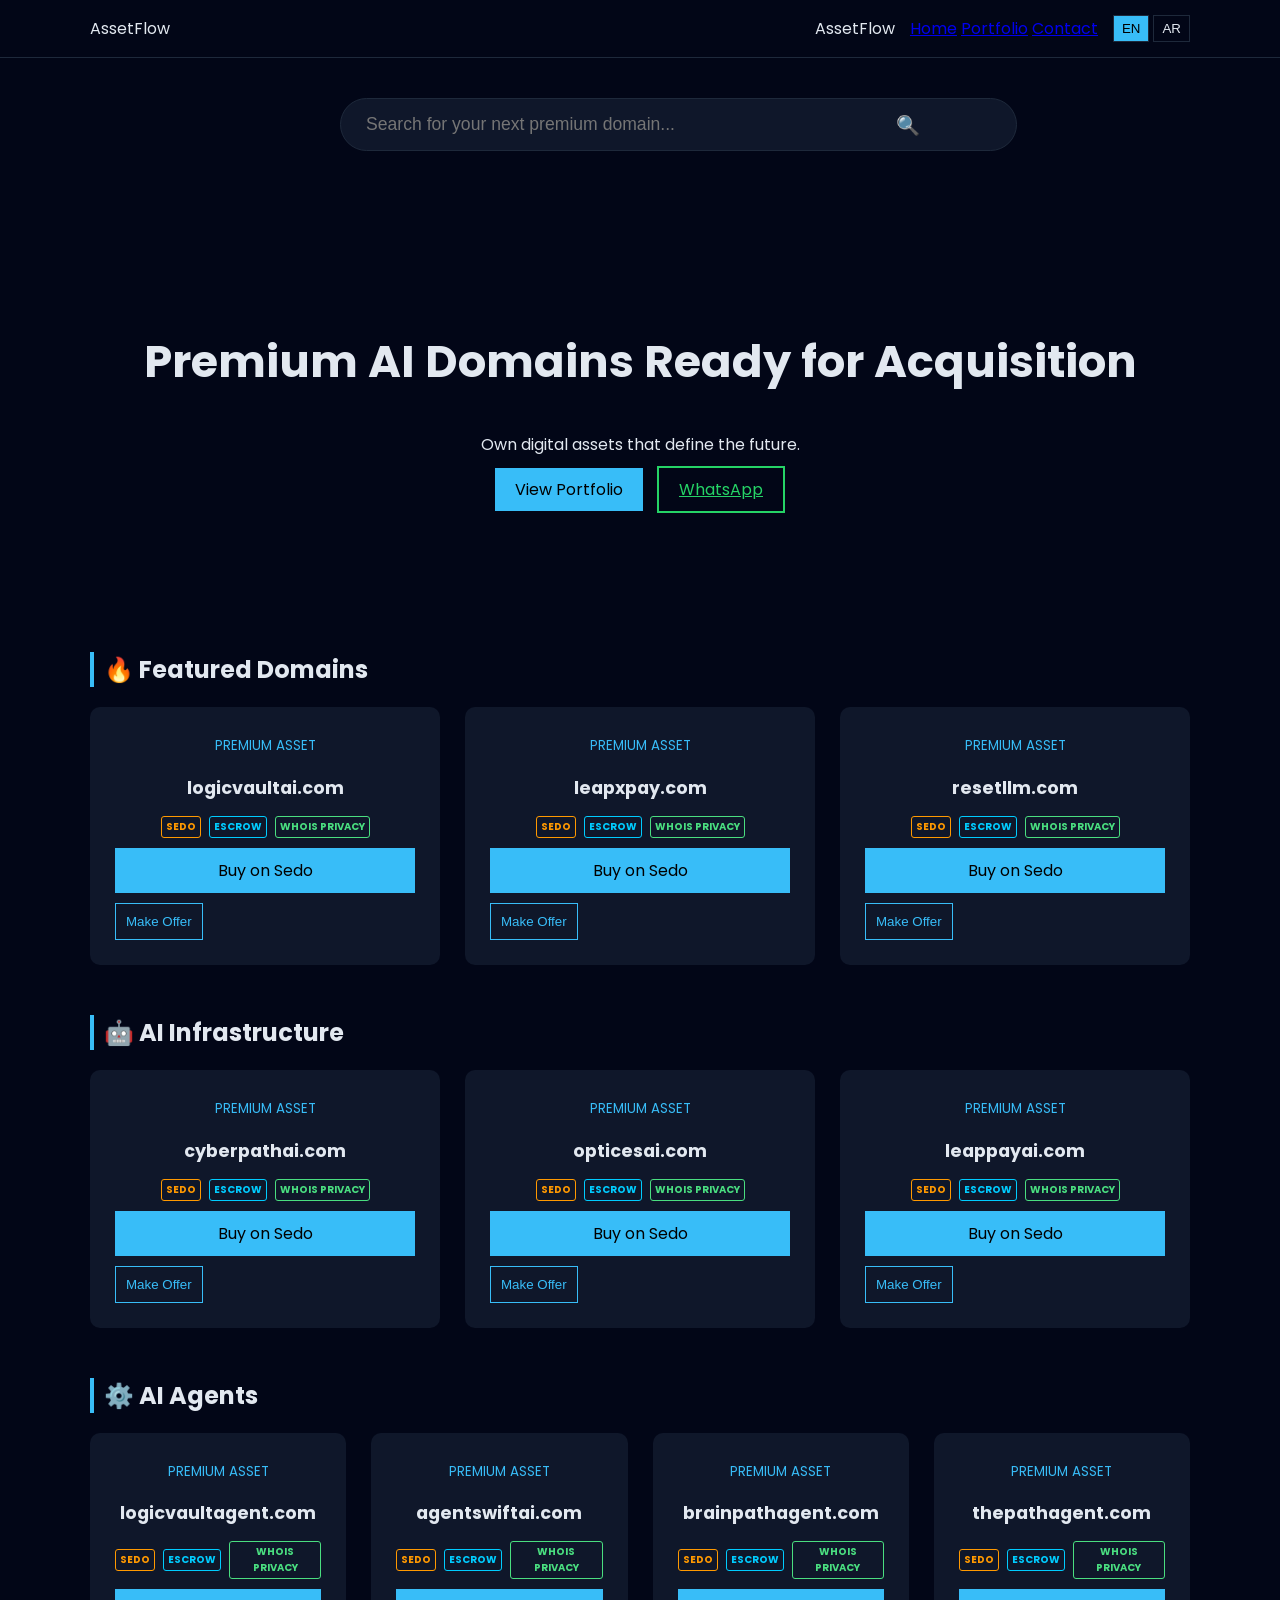
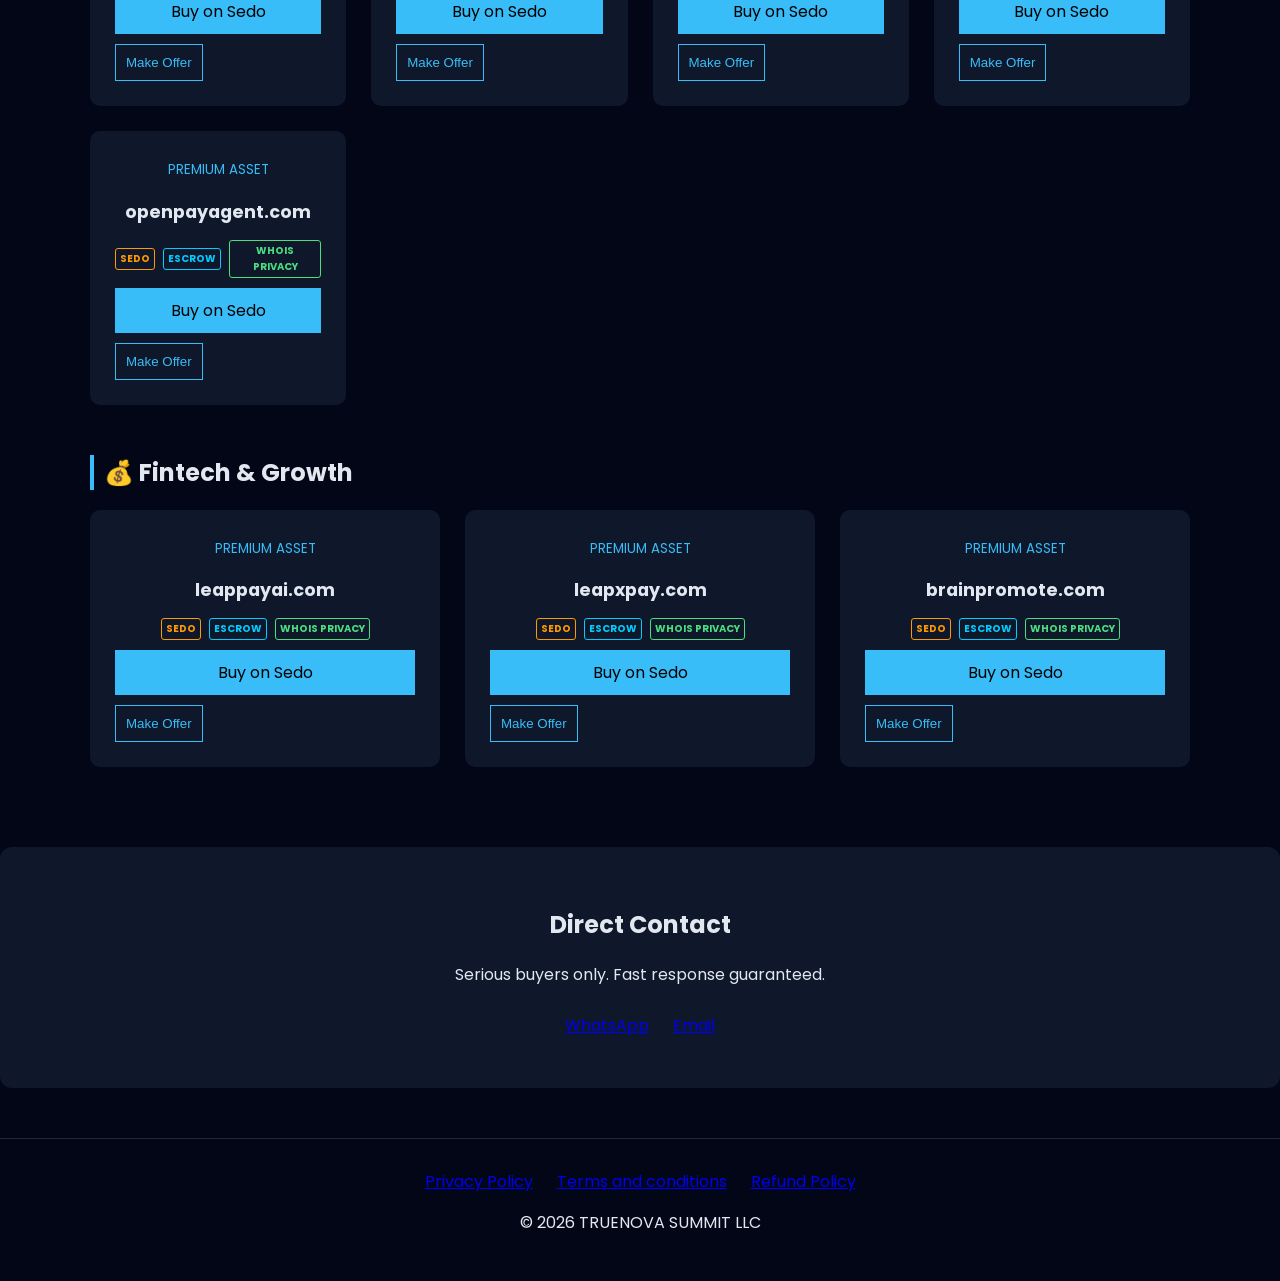
<file: index.html>
<!DOCTYPE html>
<html lang="en">
<head>
<meta charset="UTF-8">
<meta name="viewport" content="width=device-width, initial-scale=1.0">
<title>AssetFlow Premium</title>
<link rel="stylesheet" href="style.css">
<link href="https://fonts.googleapis.com/css2?family=Poppins:wght@300;400;600&display=swap" rel="stylesheet">
</head>
<body id="main-body">
<header>
  <div class="container nav">
    <div class="logo">Asset<span>Flow</span></div>
   <nav>
    <div class="logo">AssetFlow</div>
    <div class="nav-links">
        <a href="index.html">Home</a> <a href="#portfolio">Portfolio</a>
        <a href="#contact">Contact</a>
    </div>
    <div class="lang-switch">
        <button class="btn-lang active" id="lang-en" onclick="changeLanguage('en')">EN</button>
        <button class="btn-lang" id="lang-ar" onclick="changeLanguage('ar')">AR</button>
    </div>
</nav>
  </div>
</header>
</section>
<section class="search-section">
  <div class="container">
    <div class="search-box">
      <input type="text" id="searchInput" placeholder="Search for your next premium domain..." onkeyup="searchDomains()">
      <span class="search-icon">🔍</span>
    </div>
  </div>
</section>
<section class="hero">
  <h1 id="hero-title">Premium AI Domains Ready for Acquisition</h1>
  <p id="hero-sub">Own digital assets that define the future.</p>
  <div class="hero-btns">
    <a href="#portfolio" class="btn-main" id="viewBtn">View Portfolio</a>
    <a href="https://wa.me/17312734860" class="btn-alt">WhatsApp</a>
  </div>
</section>
<section id="portfolio" class="container">
  <div id="domains"></div>
</section>
<section id="contact">
  <div class="contact-box">
    <h2 id="contact-title">Direct Contact</h2>
    <p>Serious buyers only. Fast response guaranteed.</p>
    <div class="contact-buttons">
      <a href="https://wa.me/17312734860">WhatsApp</a>
      <a href="mailto:contact@shinwariecommerce.com">Email</a>
    </div>
  </div>
</section>
<footer>
  <div class="footer-links">
    <a href="privacy-policy.html">Privacy Policy</a>
    <a href="terms-and-conditions.html">Terms and conditions</a>
    <a href="refund.html">Refund Policy</a>
  </div>
  <p>© 2026 TRUENOVA SUMMIT LLC</p>
</footer>
<script src="script.js"></script>
<div id="offerModal" class="modal">
    <div class="modal-content">
        <span class="close" onclick="closeModal()">&times;</span>
        <h2 id="modalTitle">Make an Offer</h2>
        <form id="offerForm">
            <input type="hidden" id="targetDomain">
            <input type="text" id="userName" placeholder="Full Name" required>
            <input type="email" id="userEmail" placeholder="Email Address" required>
            <input type="tel" id="userPhone" placeholder="Phone Number (with country code)" required>
            <input type="number" id="userPrice" placeholder="Your Offer in USD ($)" required>
            <button type="submit" class="btn-buy">Submit My Offer</button>
        </form>
    </div>
</div>
<style>
.modal { display: none; position: fixed; z-index: 1000; left: 0; top: 0; width: 100%; height: 100%; background: rgba(0,0,0,0.8); }
.modal-content { background: #111; margin: 10% auto; padding: 30px; border: 1px solid #38bdf8; width: 90%; max-width: 500px; border-radius: 15px; position: relative; }
.close { position: absolute; right: 20px; top: 10px; color: #fff; font-size: 28px; cursor: pointer; }
.modal-content input { width: 100%; padding: 12px; margin: 10px 0; background: #222; border: 1px solid #444; color: #fff; border-radius: 8px; }
#modalTitle { color: #38bdf8; margin-bottom: 15px; }
</style>
<div id="offerModal" class="modal">
    <div class="modal-content">
        <span class="close" onclick="closeModal()">&times;</span>
        <h2 id="modalTitle" style="color:#38bdf8; margin-bottom:15px;">Make an Offer</h2>
        <form id="offerForm">
            <input type="hidden" id="targetDomain">
            <input type="text" id="userName" placeholder="Full Name" required style="width:100%; margin:8px 0; padding:12px; background:#222; border:1px solid #444; color:#fff; border-radius:8px;">
            <input type="email" id="userEmail" placeholder="Email Address" required style="width:100%; margin:8px 0; padding:12px; background:#222; border:1px solid #444; color:#fff; border-radius:8px;">
            <input type="tel" id="userPhone" placeholder="Phone Number" required style="width:100%; margin:8px 0; padding:12px; background:#222; border:1px solid #444; color:#fff; border-radius:8px;">
            <input type="number" id="userPrice" placeholder="Your Offer ($)" required style="width:100%; margin:8px 0; padding:12px; background:#222; border:1px solid #444; color:#fff; border-radius:8px;">
            <button type="submit" style="width:100%; padding:15px; background:#38bdf8; border:none; color:#000; font-weight:bold; cursor:pointer; border-radius:8px; margin-top:10px;">Submit My Offer</button>
        </form>
    </div>
</div>
<style>
.modal { display: none; position: fixed; z-index: 9999; left: 0; top: 0; width: 100%; height: 100%; background: rgba(0,0,0,0.9); backdrop-filter: blur(5px); }
.modal-content { background: #111; margin: 10% auto; padding: 30px; border: 1px solid #38bdf8; width: 85%; max-width: 420px; border-radius: 15px; }
.close { float: right; color: #fff; font-size: 30px; cursor: pointer; }
/* تنسيق أزرار الـ Nav */
.btn-nav { padding: 8px 16px; border-radius: 6px; text-decoration: none; color: #ccc; font-size: 14px; transition: 0.3s; border: 1px solid transparent; }
.btn-nav:hover { background: #111; border-color: #38bdf8; color: #fff; }
</style>
</body>
</html>
</file>
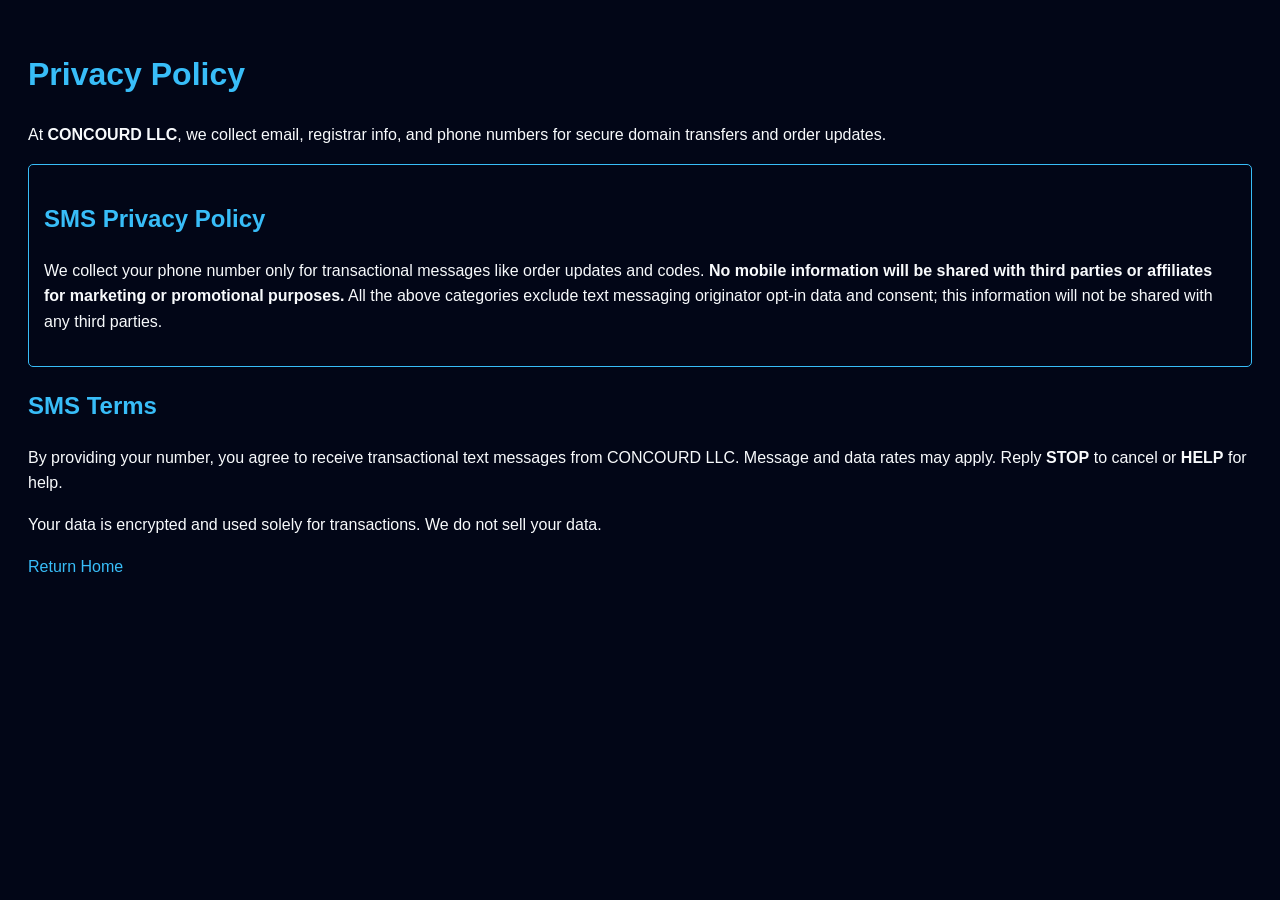
<file: privacy-policy.html>
<!DOCTYPE html>
<html lang="en">
<head>
<meta charset="UTF-8">
<meta name="viewport" content="width=device-width,initial-scale=1.0">
<title>Privacy Policy | CONCOURD LLC</title>
<style>
body{background:#020617;color:#f8fafc;font-family:sans-serif;padding:20px;line-height:1.6}
h1,h2{color:#38bdf8}
.box{border:1px solid #38bdf8;padding:15px;margin:15px 0;border-radius:5px}
a{color:#38bdf8;text-decoration:none}
</style>
</head>
<body>
<h1>Privacy Policy</h1>
<p>At <strong>CONCOURD LLC</strong>, we collect email, registrar info, and phone numbers for secure domain transfers and order updates.</p>
<div class="box">
<h2>SMS Privacy Policy</h2>
<p>We collect your phone number only for transactional messages like order updates and codes. <strong>No mobile information will be shared with third parties or affiliates for marketing or promotional purposes.</strong> All the above categories exclude text messaging originator opt-in data and consent; this information will not be shared with any third parties.</p>
</div>
<h2>SMS Terms</h2>
<p>By providing your number, you agree to receive transactional text messages from CONCOURD LLC. Message and data rates may apply. Reply <strong>STOP</strong> to cancel or <strong>HELP</strong> for help.</p>
<p>Your data is encrypted and used solely for transactions. We do not sell your data.</p>
<a href="index.html">Return Home</a>
</body>
</html>
</file>
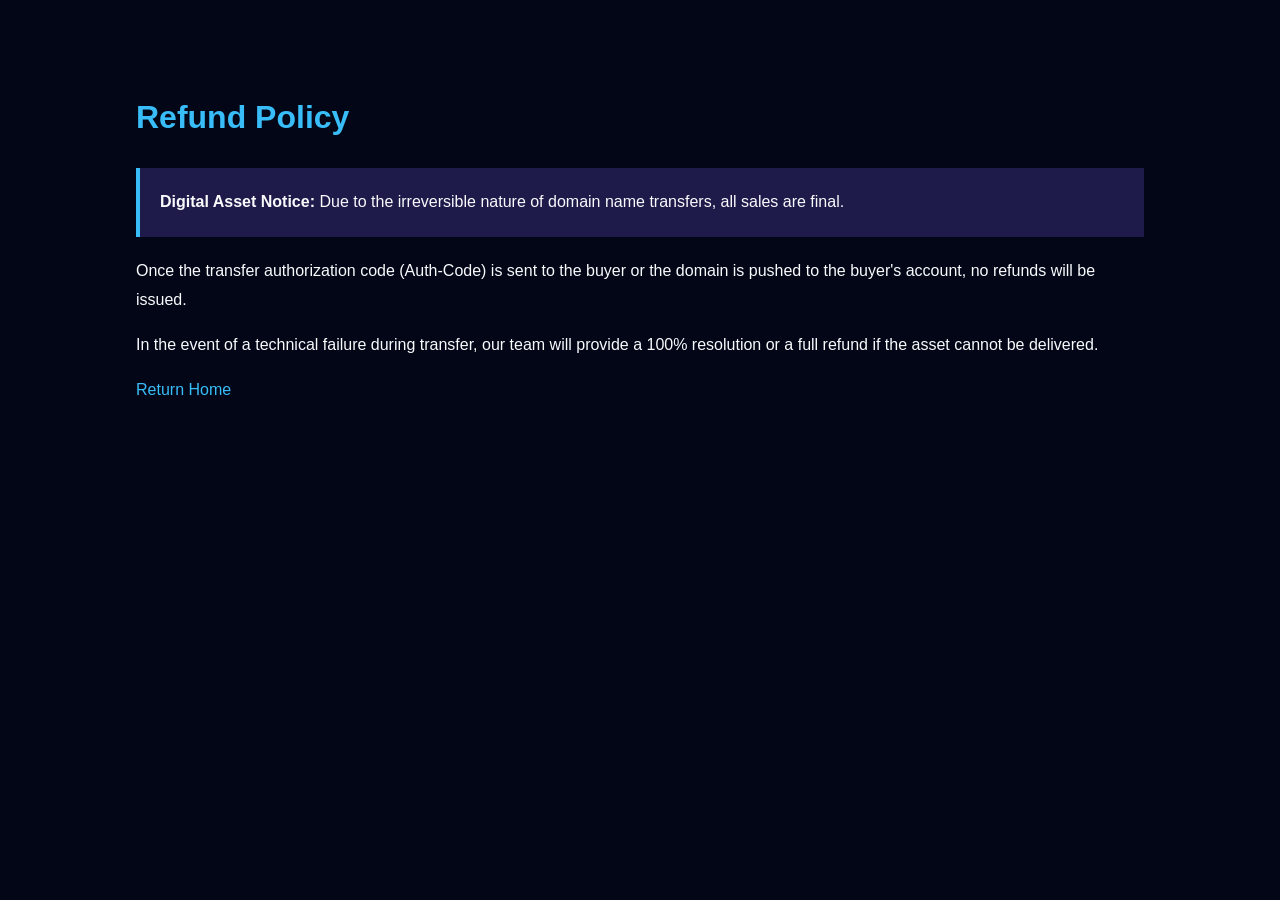
<file: refund.html>
<!DOCTYPE html>
<html lang="en">
<head>
    <meta charset="UTF-8">
    <title>Refund Policy | AssetFlow Premium</title>
    <style>
        body { background: #020617; color: #f8fafc; font-family: 'Inter', sans-serif; padding: 60px 10%; line-height: 1.8; }
        h1 { color: #38bdf8; }
        .warning { background: #1e1b4b; border-left: 4px solid #38bdf8; padding: 20px; margin: 20px 0; }
    </style>
</head>
<body>
    <h1>Refund Policy</h1>
    <div class="warning">
        <strong>Digital Asset Notice:</strong> Due to the irreversible nature of domain name transfers, all sales are final.
    </div>
    <p>Once the transfer authorization code (Auth-Code) is sent to the buyer or the domain is pushed to the buyer's account, no refunds will be issued.</p>
    <p>In the event of a technical failure during transfer, our team will provide a 100% resolution or a full refund if the asset cannot be delivered.</p>
    <a href="index.html" style="color: #38bdf8; text-decoration: none;">Return Home</a>
</body>
</html>
</file>
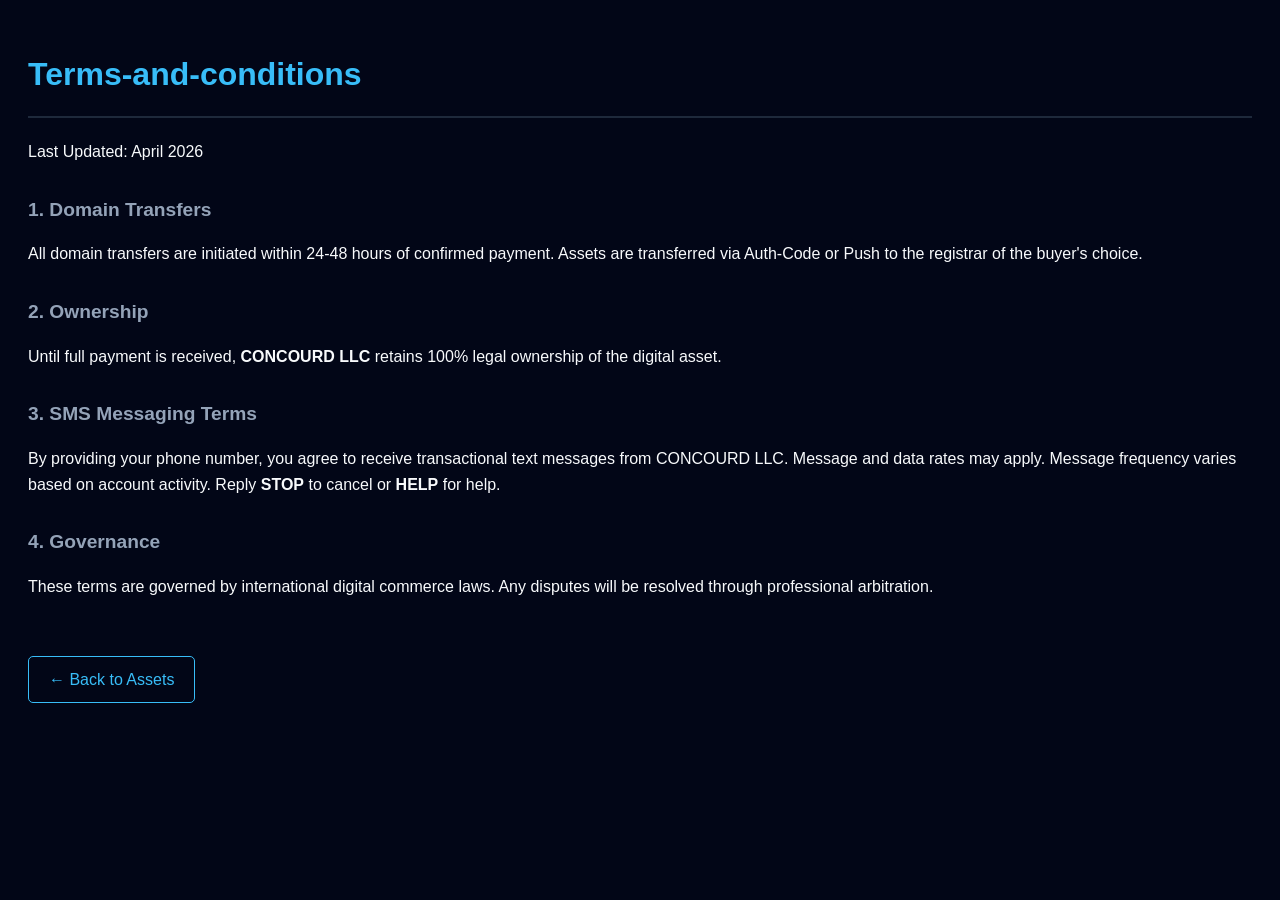
<file: terms-and-conditions.html>
<!DOCTYPE html>
<html lang="en">
<head>
<meta charset="UTF-8">
<meta name="viewport" content="width=device-width,initial-scale=1.0">
<title>Terms of Service | CONCOURD LLC</title>
<style>
body{background:#020617;color:#f8fafc;font-family:sans-serif;padding:20px;line-height:1.6}
h1{color:#38bdf8;border-bottom:2px solid #1e293b;padding-bottom:15px}
h2{color:#94a3b8;margin-top:30px;font-size:1.2rem}
.back-btn{display:inline-block;margin-top:40px;color:#38bdf8;text-decoration:none;border:1px solid #38bdf8;padding:10px 20px;border-radius:5px}
</style>
</head>
<body>
<h1>Terms-and-conditions</h1>
<p>Last Updated: April 2026</p>
<h2>1. Domain Transfers</h2>
<p>All domain transfers are initiated within 24-48 hours of confirmed payment. Assets are transferred via Auth-Code or Push to the registrar of the buyer's choice.</p>
<h2>2. Ownership</h2>
<p>Until full payment is received, <strong>CONCOURD LLC</strong> retains 100% legal ownership of the digital asset.</p>
<h2>3. SMS Messaging Terms</h2>
<p>By providing your phone number, you agree to receive transactional text messages from CONCOURD LLC. Message and data rates may apply. Message frequency varies based on account activity. Reply <strong>STOP</strong> to cancel or <strong>HELP</strong> for help.</p>
<h2>4. Governance</h2>
<p>These terms are governed by international digital commerce laws. Any disputes will be resolved through professional arbitration.</p>
<a href="index.html" class="back-btn">← Back to Assets</a>
</body>
</html>
</file>
<file: style.css>
:root {
    --bg: #020617;
    --text: #e2e8f0;
    --primary: #38bdf8;
    --border: #1e293b;
}

body {
    margin: 0;
    font-family: 'Poppins', sans-serif;
    background: var(--bg);
    color: var(--text);
}

/* Container */
.container {
    width: 90%;
    max-width: 1100px;
    margin: auto;
}

/* Header */
header {
    border-bottom: 1px solid var(--border);
    padding: 15px 0;
}

.nav {
    display: flex;
    justify-content: space-between;
    align-items: center;
}

nav {
    display: flex;
    gap: 15px;
    align-items: center;
}

/* Lang */
.lang-switcher {
    display: flex;
    gap: 5px;
}

.btn-lang {
    border: 1px solid var(--border);
    background: transparent;
    color: var(--text);
    padding: 5px 8px;
    cursor: pointer;
}

.btn-lang.active {
    background: var(--primary);
    color: #000;
}

/* Hero */
.hero {
    text-align: center;
    padding: 100px 20px;
}

.hero h1 {
    font-size: 2.8rem;
}

.hero-btns {
    margin-top: 20px;
}

.btn-main {
    background: var(--primary);
    color: #000;
    padding: 10px 20px;
    margin-right: 10px;
    text-decoration: none;
}

.btn-alt {
    border: 2px solid #25D366;
    color: #25D366;
    padding: 10px 20px;
}

/* Grid */
.grid {
    display: grid;
    grid-template-columns: repeat(auto-fit, minmax(250px, 1fr));
    gap: 25px;
}

/* Card */
.card {
    background: #0f172a;
    padding: 25px;
    border-radius: 10px;
    text-align: center;
}

.card:hover {
    transform: translateY(-5px);
}

/* Buttons */
.btn-buy {
    display: block;
    background: var(--primary);
    padding: 10px;
    margin-top: 10px;
    color: #000;
    text-decoration: none;
}

.btn-offer {
    display: block;
    border: 1px solid var(--primary);
    padding: 10px;
    margin-top: 10px;
    background: none;
    color: var(--primary);
}

/* Contact */
#contact {
    margin-top: 80px;
    text-align: center;
}

.contact-box {
    background: #0f172a;
    padding: 40px;
    border-radius: 12px;
}

.contact-buttons a {
    margin: 10px;
    display: inline-block;
}

/* Footer */
footer {
    margin-top: 50px;
    text-align: center;
    padding: 30px;
    border-top: 1px solid var(--border);
}

.footer-links a {
    margin: 0 10px;
}

/* Mobile */
@media(max-width:768px){
    .nav {
        flex-direction: column;
    }
}
.section-title {
    margin-top: 50px;
    margin-bottom: 20px;
    font-size: 1.5rem;
    border-left: 4px solid var(--primary);
    padding-left: 10px;
}

.card h3 {
    margin-bottom: 15px;
    font-size: 1.1rem;
}

.btn-buy {
    display: block;
    background: var(--primary);
    padding: 10px;
    color: #000;
    text-decoration: none;
    margin-bottom: 10px;
}

.btn-offer {
    display: block;
    border: 1px solid var(--primary);
    padding: 10px;
    color: var(--primary);
    text-decoration: none;
}
.search-section {
    padding: 40px 0;
    text-align: center;
}

.search-box {
    position: relative;
    max-width: 600px;
    margin: auto;
}

.search-box input {
    width: 100%;
    padding: 15px 25px;
    padding-right: 50px;
    border-radius: 50px;
    border: 1px solid var(--border);
    background: #0f172a;
    color: white;
    font-size: 1.1rem;
    outline: none;
    transition: 0.3s;
}

.search-box input:focus {
    border-color: var(--primary);
    box-shadow: 0 0 15px rgba(56, 189, 248, 0.2);
}

.search-icon {
    position: absolute;
    right: 20px;
    top: 50%;
    transform: translateY(-50%);
    font-size: 1.2rem;
    pointer-events: none;
}
</file>
